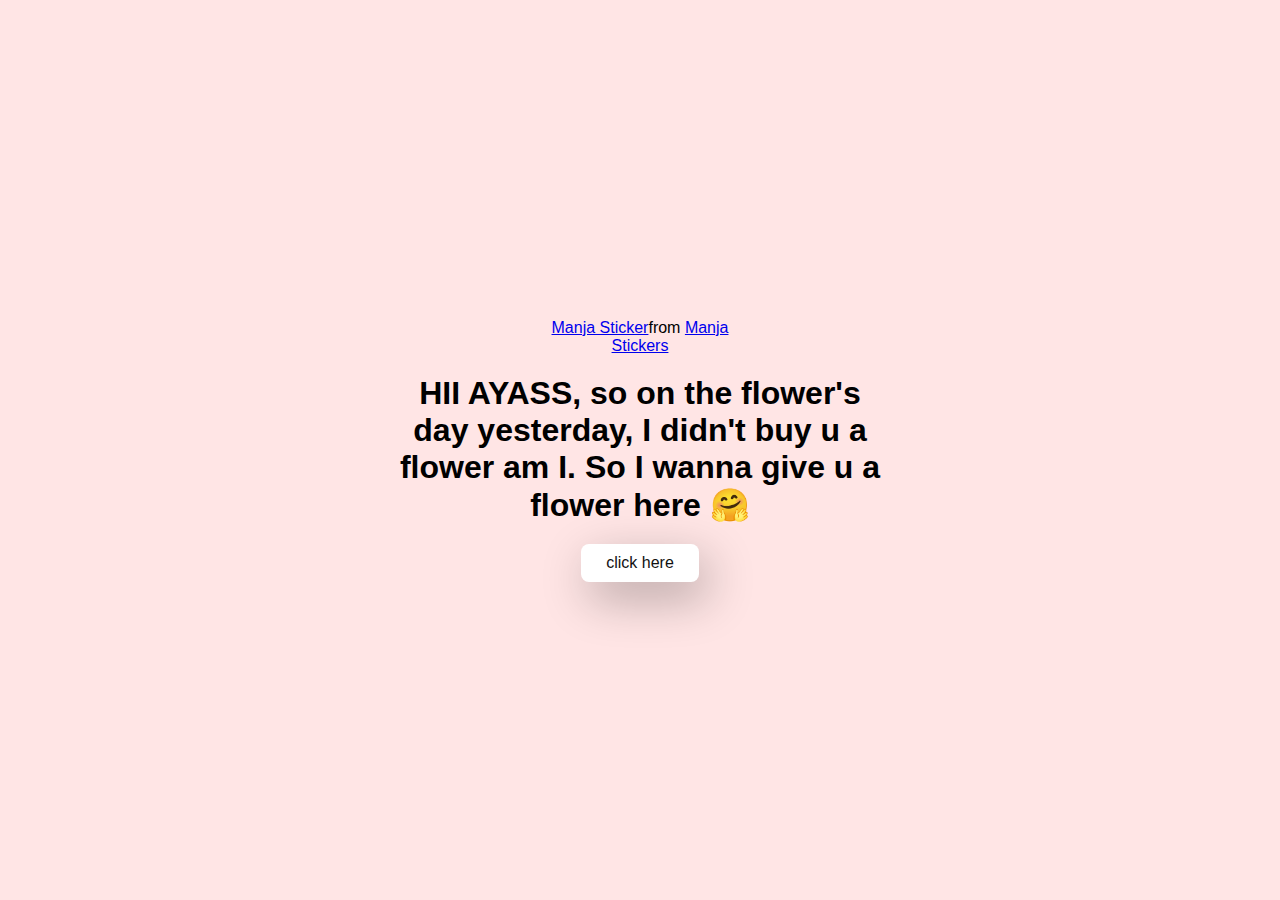
<file: index.html>
<!DOCTYPE html>
<html lang="en">
  <head>
    <meta charset="UTF-8" />
    <meta name="viewport" content="width=device-width, initial-scale=1.0" />
    <title>Ask Her Out</title>

    <link rel="stylesheet" href="./style.css" />
  </head>
  <body>
    <div class="container">
      <div
        class="tenor-gif-embed"
        data-postid="22885016"
        data-share-method="host"
        data-aspect-ratio="1.04918"
        data-width="100%"
      >
        <a href="https://tenor.com/view/manja-gif-22885016">Manja Sticker</a
        >from
        <a href="https://tenor.com/search/manja-stickers">Manja Stickers</a>
      </div>
      <script
        type="text/javascript"
        async
        src="https://tenor.com/embed.js"
      ></script>
      <h1>HII AYASS, so on the flower's day yesterday, I didn't buy u a flower am I. So I wanna give u a flower here 🤗</h1>

      <div class="btn">
        <a href="Ask/index.html">click here</a>
      </div>
    </div>
  </body>
</html>
</file>
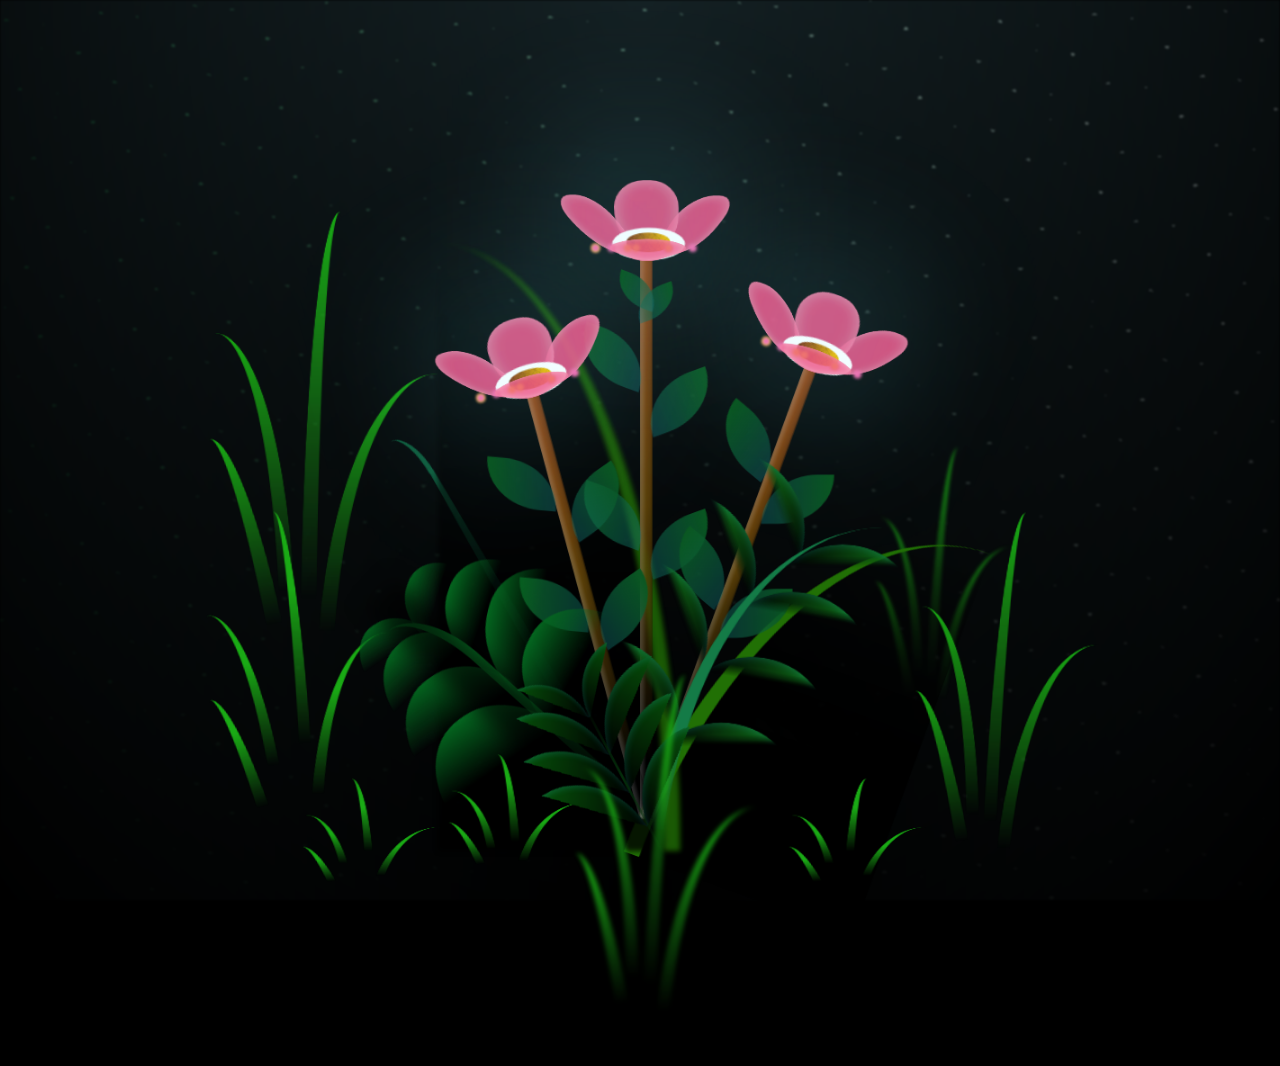
<file: Ask/FLOWERS-main/flower.html>
<!DOCTYPE html>
<html lang="en">
<head>
    <meta charset="UTF-8">
    <meta http-equiv="X-UA-Compatible" content="IE=edge">
    <meta name="viewport" content="width=device-width, initial-scale=1.0">
    <link rel="stylesheet" href="main.css">
    <link rel="icon" href="flowers.png" type="image/x-icon">
    <title>flowers</title>
</head>
<body class="container">
    <div class="night"></div>
    <div class="flowers">
      <div class="flower flower--1">
        <div class="flower__leafs flower__leafs--1">
          <div class="flower__leaf flower__leaf--1"></div>
          <div class="flower__leaf flower__leaf--2"></div>
          <div class="flower__leaf flower__leaf--3"></div>
          <div class="flower__leaf flower__leaf--4"></div>
          <div class="flower__white-circle"></div>
  
          <div class="flower__light flower__light--1"></div>
          <div class="flower__light flower__light--2"></div>
          <div class="flower__light flower__light--3"></div>
          <div class="flower__light flower__light--4"></div>
          <div class="flower__light flower__light--5"></div>
          <div class="flower__light flower__light--6"></div>
          <div class="flower__light flower__light--7"></div>
          <div class="flower__light flower__light--8"></div>
  
        </div>
        <div class="flower__line">
          <div class="flower__line__leaf flower__line__leaf--1"></div>
          <div class="flower__line__leaf flower__line__leaf--2"></div>
          <div class="flower__line__leaf flower__line__leaf--3"></div>
          <div class="flower__line__leaf flower__line__leaf--4"></div>
          <div class="flower__line__leaf flower__line__leaf--5"></div>
          <div class="flower__line__leaf flower__line__leaf--6"></div>
        </div>
      </div>
  
      <div class="flower flower--2">
        <div class="flower__leafs flower__leafs--2">
          <div class="flower__leaf flower__leaf--1"></div>
          <div class="flower__leaf flower__leaf--2"></div>
          <div class="flower__leaf flower__leaf--3"></div>
          <div class="flower__leaf flower__leaf--4"></div>
          <div class="flower__white-circle"></div>
  
          <div class="flower__light flower__light--1"></div>
          <div class="flower__light flower__light--2"></div>
          <div class="flower__light flower__light--3"></div>
          <div class="flower__light flower__light--4"></div>
          <div class="flower__light flower__light--5"></div>
          <div class="flower__light flower__light--6"></div>
          <div class="flower__light flower__light--7"></div>
          <div class="flower__light flower__light--8"></div>
  
        </div>
        <div class="flower__line">
          <div class="flower__line__leaf flower__line__leaf--1"></div>
          <div class="flower__line__leaf flower__line__leaf--2"></div>
          <div class="flower__line__leaf flower__line__leaf--3"></div>
          <div class="flower__line__leaf flower__line__leaf--4"></div>
        </div>
      </div>
  
      <div class="flower flower--3">
        <div class="flower__leafs flower__leafs--3">
          <div class="flower__leaf flower__leaf--1"></div>
          <div class="flower__leaf flower__leaf--2"></div>
          <div class="flower__leaf flower__leaf--3"></div>
          <div class="flower__leaf flower__leaf--4"></div>
          <div class="flower__white-circle"></div>
  
          <div class="flower__light flower__light--1"></div>
          <div class="flower__light flower__light--2"></div>
          <div class="flower__light flower__light--3"></div>
          <div class="flower__light flower__light--4"></div>
          <div class="flower__light flower__light--5"></div>
          <div class="flower__light flower__light--6"></div>
          <div class="flower__light flower__light--7"></div>
          <div class="flower__light flower__light--8"></div>
  
        </div>
        <div class="flower__line">
          <div class="flower__line__leaf flower__line__leaf--1"></div>
          <div class="flower__line__leaf flower__line__leaf--2"></div>
          <div class="flower__line__leaf flower__line__leaf--3"></div>
          <div class="flower__line__leaf flower__line__leaf--4"></div>
        </div>
      </div>
  
      <div class="grow-ans" style="--d:1.2s">
        <div class="flower__g-long">
          <div class="flower__g-long__top"></div>
          <div class="flower__g-long__bottom"></div>
        </div>
      </div>
  
      <div class="growing-grass">
        <div class="flower__grass flower__grass--1">
          <div class="flower__grass--top"></div>
          <div class="flower__grass--bottom"></div>
          <div class="flower__grass__leaf flower__grass__leaf--1"></div>
          <div class="flower__grass__leaf flower__grass__leaf--2"></div>
          <div class="flower__grass__leaf flower__grass__leaf--3"></div>
          <div class="flower__grass__leaf flower__grass__leaf--4"></div>
          <div class="flower__grass__leaf flower__grass__leaf--5"></div>
          <div class="flower__grass__leaf flower__grass__leaf--6"></div>
          <div class="flower__grass__leaf flower__grass__leaf--7"></div>
          <div class="flower__grass__leaf flower__grass__leaf--8"></div>
          <div class="flower__grass__overlay"></div>
        </div>
      </div>
  
      <div class="growing-grass">
        <div class="flower__grass flower__grass--2">
          <div class="flower__grass--top"></div>
          <div class="flower__grass--bottom"></div>
          <div class="flower__grass__leaf flower__grass__leaf--1"></div>
          <div class="flower__grass__leaf flower__grass__leaf--2"></div>
          <div class="flower__grass__leaf flower__grass__leaf--3"></div>
          <div class="flower__grass__leaf flower__grass__leaf--4"></div>
          <div class="flower__grass__leaf flower__grass__leaf--5"></div>
          <div class="flower__grass__leaf flower__grass__leaf--6"></div>
          <div class="flower__grass__leaf flower__grass__leaf--7"></div>
          <div class="flower__grass__leaf flower__grass__leaf--8"></div>
          <div class="flower__grass__overlay"></div>
        </div>
      </div>
  
      <div class="grow-ans" style="--d:2.4s">
        <div class="flower__g-right flower__g-right--1">
          <div class="leaf"></div>
        </div>
      </div>
  
      <div class="grow-ans" style="--d:2.8s">
        <div class="flower__g-right flower__g-right--2">
          <div class="leaf"></div>
        </div>
      </div>
  
      <div class="grow-ans" style="--d:2.8s">
        <div class="flower__g-front">
          <div class="flower__g-front__leaf-wrapper flower__g-front__leaf-wrapper--1">
            <div class="flower__g-front__leaf"></div>
          </div>
          <div class="flower__g-front__leaf-wrapper flower__g-front__leaf-wrapper--2">
            <div class="flower__g-front__leaf"></div>
          </div>
          <div class="flower__g-front__leaf-wrapper flower__g-front__leaf-wrapper--3">
            <div class="flower__g-front__leaf"></div>
          </div>
          <div class="flower__g-front__leaf-wrapper flower__g-front__leaf-wrapper--4">
            <div class="flower__g-front__leaf"></div>
          </div>
          <div class="flower__g-front__leaf-wrapper flower__g-front__leaf-wrapper--5">
            <div class="flower__g-front__leaf"></div>
          </div>
          <div class="flower__g-front__leaf-wrapper flower__g-front__leaf-wrapper--6">
            <div class="flower__g-front__leaf"></div>
          </div>
          <div class="flower__g-front__leaf-wrapper flower__g-front__leaf-wrapper--7">
            <div class="flower__g-front__leaf"></div>
          </div>
          <div class="flower__g-front__leaf-wrapper flower__g-front__leaf-wrapper--8">
            <div class="flower__g-front__leaf"></div>
          </div>
          <div class="flower__g-front__line"></div>
        </div>
      </div>
  
      <div class="grow-ans" style="--d:3.2s">
        <div class="flower__g-fr">
          <div class="leaf"></div>
          <div class="flower__g-fr__leaf flower__g-fr__leaf--1"></div>
          <div class="flower__g-fr__leaf flower__g-fr__leaf--2"></div>
          <div class="flower__g-fr__leaf flower__g-fr__leaf--3"></div>
          <div class="flower__g-fr__leaf flower__g-fr__leaf--4"></div>
          <div class="flower__g-fr__leaf flower__g-fr__leaf--5"></div>
          <div class="flower__g-fr__leaf flower__g-fr__leaf--6"></div>
          <div class="flower__g-fr__leaf flower__g-fr__leaf--7"></div>
          <div class="flower__g-fr__leaf flower__g-fr__leaf--8"></div>
        </div>
      </div>
  
      <div class="long-g long-g--0">
        <div class="grow-ans" style="--d:3s">
          <div class="leaf leaf--0"></div>
        </div>
        <div class="grow-ans" style="--d:2.2s">
          <div class="leaf leaf--1"></div>
        </div>
        <div class="grow-ans" style="--d:3.4s">
          <div class="leaf leaf--2"></div>
        </div>
        <div class="grow-ans" style="--d:3.6s">
          <div class="leaf leaf--3"></div>
        </div>
      </div>
  
      <div class="long-g long-g--1">
        <div class="grow-ans" style="--d:3.6s">
          <div class="leaf leaf--0"></div>
        </div>
        <div class="grow-ans" style="--d:3.8s">
          <div class="leaf leaf--1"></div>
        </div>
        <div class="grow-ans" style="--d:4s">
          <div class="leaf leaf--2"></div>
        </div>
        <div class="grow-ans" style="--d:4.2s">
          <div class="leaf leaf--3"></div>
        </div>
      </div>
  
      <div class="long-g long-g--2">
        <div class="grow-ans" style="--d:4s">
          <div class="leaf leaf--0"></div>
        </div>
        <div class="grow-ans" style="--d:4.2s">
          <div class="leaf leaf--1"></div>
        </div>
        <div class="grow-ans" style="--d:4.4s">
          <div class="leaf leaf--2"></div>
        </div>
        <div class="grow-ans" style="--d:4.6s">
          <div class="leaf leaf--3"></div>
        </div>
      </div>
  
      <div class="long-g long-g--3">
        <div class="grow-ans" style="--d:4s">
          <div class="leaf leaf--0"></div>
        </div>
        <div class="grow-ans" style="--d:4.2s">
          <div class="leaf leaf--1"></div>
        </div>
        <div class="grow-ans" style="--d:3s">
          <div class="leaf leaf--2"></div>
        </div>
        <div class="grow-ans" style="--d:3.6s">
          <div class="leaf leaf--3"></div>
        </div>
      </div>
  
      <div class="long-g long-g--4">
        <div class="grow-ans" style="--d:4s">
          <div class="leaf leaf--0"></div>
        </div>
        <div class="grow-ans" style="--d:4.2s">
          <div class="leaf leaf--1"></div>
        </div>
        <div class="grow-ans" style="--d:3s">
          <div class="leaf leaf--2"></div>
        </div>
        <div class="grow-ans" style="--d:3.6s">
          <div class="leaf leaf--3"></div>
        </div>
      </div>
  
      <div class="long-g long-g--5">
        <div class="grow-ans" style="--d:4s">
          <div class="leaf leaf--0"></div>
        </div>
        <div class="grow-ans" style="--d:4.2s">
          <div class="leaf leaf--1"></div>
        </div>
        <div class="grow-ans" style="--d:3s">
          <div class="leaf leaf--2"></div>
        </div>
        <div class="grow-ans" style="--d:3.6s">
          <div class="leaf leaf--3"></div>
        </div>
      </div>
  
      <div class="long-g long-g--6">
        <div class="grow-ans" style="--d:4.2s">
          <div class="leaf leaf--0"></div>
        </div>
        <div class="grow-ans" style="--d:4.4s">
          <div class="leaf leaf--1"></div>
        </div>
        <div class="grow-ans" style="--d:4.6s">
          <div class="leaf leaf--2"></div>
        </div>
        <div class="grow-ans" style="--d:4.8s">
          <div class="leaf leaf--3"></div>
        </div>
      </div>
  
      <div class="long-g long-g--7">
        <div class="grow-ans" style="--d:3s">
          <div class="leaf leaf--0"></div>
        </div>
        <div class="grow-ans" style="--d:3.2s">
          <div class="leaf leaf--1"></div>
        </div>
        <div class="grow-ans" style="--d:3.5s">
          <div class="leaf leaf--2"></div>
        </div>
        <div class="grow-ans" style="--d:3.6s">
          <div class="leaf leaf--3"></div>
        </div>
      </div>
    </div>
    
    <script src="main.js"></script>
  </body>
</html>
</file>
<file: style.css>
* {
  margin: 0;
  padding: 0;
  box-sizing: border-box;
  font-family: sans-serif;
}

body {
  width: 100%;
  min-height: 100vh;
  display: flex;
  justify-content: center;
  align-items: center;
  background-color: #ffe5e5;
}

.container {
  display: flex;
  flex-direction: column;
  text-align: center;
  align-items: center;
  gap: 20px;
  max-width: 500px;
  margin: 20px;
}

.container .tenor-gif-embed {
  max-width: 200px;
}

.container .btn {
  display: flex;
  gap: 25px;
}

.btn a {
  text-decoration: none;
  color: #111;
  background: #fff;
  padding: 10px 25px;
  border-radius: 8px;
  box-shadow: 0.5rem 1rem 3rem hsl(0, 0%, 0%, 0.3);
}
</file>
<file: Ask/FLOWERS-main/main.css>
*,
*::after,
*::before {
  padding: 0;
  margin: 0;
  box-sizing: border-box;
}

:root {
  --dark-color: #000;
}

body {
  display: flex;
  align-items: flex-end;
  justify-content: center;
  min-height: 100vh;
  background-color: var(--dark-color);
  overflow: hidden;
  perspective: 1000px;
}

.night {
  position: fixed;
  left: 50%;
  top: 0;
  transform: translateX(-50%);
  width: 100%;
  height: 100%;
  filter: blur(0.1vmin);
  background-image: radial-gradient(ellipse at top, transparent 0%, var(--dark-color)), 
  radial-gradient(ellipse at bottom, var(--dark-color), rgba(145, 233, 255, 0.2)), repeating-linear-gradient(220deg, rgb(0, 0, 0) 0px,
   rgb(0, 0, 0) 19px, transparent 19px, transparent 22px), repeating-linear-gradient(189deg, rgb(0, 0, 0) 0px, rgb(0, 0, 0) 19px, transparent 19px, transparent 22px),
    repeating-linear-gradient(148deg, rgb(0, 0, 0) 0px, rgb(0, 0, 0) 19px, transparent 19px, transparent 22px), linear-gradient(90deg, rgb(7, 107, 42), rgb(240, 240, 240));
}

.flowers {
  position: relative;
  transform: scale(0.9);
}

.flower {
  position: absolute;
  bottom: 10vmin;
  transform-origin: bottom center;
  z-index: 10;
  --fl-speed: 0.3s;
}
.flower--1 {
  -webkit-animation: moving-flower-1 4s linear infinite;
          animation: moving-flower-1 4s linear infinite;
}
.flower--1 .flower__line {
  height: 70vmin;
  -webkit-animation-delay: 0.3s;
          animation-delay: 0.3s;
}
.flower--1 .flower__line__leaf--1 {
  -webkit-animation: blooming-leaf-right var(--fl-speed) 1.6s backwards;
          animation: blooming-leaf-right var(--fl-speed) 1.6s backwards;
}
.flower--1 .flower__line__leaf--2 {
  -webkit-animation: blooming-leaf-right var(--fl-speed) 1.4s backwards;
          animation: blooming-leaf-right var(--fl-speed) 1.4s backwards;
}
.flower--1 .flower__line__leaf--3 {
  -webkit-animation: blooming-leaf-left var(--fl-speed) 1.2s backwards;
          animation: blooming-leaf-left var(--fl-speed) 1.2s backwards;
}
.flower--1 .flower__line__leaf--4 {
  -webkit-animation: blooming-leaf-left var(--fl-speed) 1s backwards;
          animation: blooming-leaf-left var(--fl-speed) 1s backwards;
}
.flower--1 .flower__line__leaf--5 {
  -webkit-animation: blooming-leaf-right var(--fl-speed) 1.8s backwards;
          animation: blooming-leaf-right var(--fl-speed) 1.8s backwards;
}
.flower--1 .flower__line__leaf--6 {
  -webkit-animation: blooming-leaf-left var(--fl-speed) 2s backwards;
          animation: blooming-leaf-left var(--fl-speed) 2s backwards;
}
.flower--2 {
  left: 50%;
  transform: rotate(20deg);
  -webkit-animation: moving-flower-2 4s linear infinite;
          animation: moving-flower-2 4s linear infinite;
}
.flower--2 .flower__line {
  height: 60vmin;
  -webkit-animation-delay: 0.6s;
          animation-delay: 0.6s;
}
.flower--2 .flower__line__leaf--1 {
  -webkit-animation: blooming-leaf-right var(--fl-speed) 1.9s backwards;
          animation: blooming-leaf-right var(--fl-speed) 1.9s backwards;
}
.flower--2 .flower__line__leaf--2 {
  -webkit-animation: blooming-leaf-right var(--fl-speed) 1.7s backwards;
          animation: blooming-leaf-right var(--fl-speed) 1.7s backwards;
}
.flower--2 .flower__line__leaf--3 {
  -webkit-animation: blooming-leaf-left var(--fl-speed) 1.5s backwards;
          animation: blooming-leaf-left var(--fl-speed) 1.5s backwards;
}
.flower--2 .flower__line__leaf--4 {
  -webkit-animation: blooming-leaf-left var(--fl-speed) 1.3s backwards;
          animation: blooming-leaf-left var(--fl-speed) 1.3s backwards;
}
.flower--3 {
  left: 50%;
  transform: rotate(-15deg);
  -webkit-animation: moving-flower-3 4s linear infinite;
          animation: moving-flower-3 4s linear infinite;
}
.flower--3 .flower__line {
  -webkit-animation-delay: 0.9s;
          animation-delay: 0.9s;
}
.flower--3 .flower__line__leaf--1 {
  -webkit-animation: blooming-leaf-right var(--fl-speed) 2.5s backwards;
          animation: blooming-leaf-right var(--fl-speed) 2.5s backwards;
}
.flower--3 .flower__line__leaf--2 {
  -webkit-animation: blooming-leaf-right var(--fl-speed) 2.3s backwards;
          animation: blooming-leaf-right var(--fl-speed) 2.3s backwards;
}
.flower--3 .flower__line__leaf--3 {
  -webkit-animation: blooming-leaf-left var(--fl-speed) 2.1s backwards;
          animation: blooming-leaf-left var(--fl-speed) 2.1s backwards;
}
.flower--3 .flower__line__leaf--4 {
  -webkit-animation: blooming-leaf-left var(--fl-speed) 1.9s backwards;
          animation: blooming-leaf-left var(--fl-speed) 1.9s backwards;
}
.flower__leafs {
  position: relative;
  -webkit-animation: blooming-flower 2s backwards;
          animation: blooming-flower 2s backwards;
}
.flower__leafs--1 {
  -webkit-animation-delay: 1.1s;
          animation-delay: 1.1s;
}
.flower__leafs--2 {
  -webkit-animation-delay: 1.4s;
          animation-delay: 1.4s;
}
.flower__leafs--3 {
  -webkit-animation-delay: 1.7s;
          animation-delay: 1.7s;
}
.flower__leafs::after {
  content: "";
  position: absolute;
  left: 0;
  top: 0;
  transform: translate(-50%, -100%);
  width: 8vmin;
  height: 8vmin;
  background-color: #6bf0ff;
  filter: blur(10vmin);
}
.flower__leaf {
  position: absolute;
  bottom: 0;
  left: 50%;
  width: 8vmin;
  height: 11vmin;
  border-radius: 51% 49% 47% 53%/44% 45% 55% 69%;
  background-color: #f672b0;
  background-image: linear-gradient(to top, #ee5286, #ee5286);
  transform-origin: bottom center;
  opacity: 0.9;
  box-shadow: inset 0 0 2vmin rgba(255, 255, 255, 0.5);
}
.flower__leaf--1 {
  transform: translate(-10%, 1%) rotateY(40deg) rotateX(-50deg);
}
.flower__leaf--2 {
  transform: translate(-50%, -4%) rotateX(40deg);
}
.flower__leaf--3 {
  transform: translate(-90%, 0%) rotateY(45deg) rotateX(50deg);
}
.flower__leaf--4 {
  width: 8vmin;
  height: 8vmin;
  transform-origin: bottom left;
  border-radius: 4vmin 10vmin 4vmin 4vmin;
  transform: translate(0%, 18%) rotateX(70deg) rotate(-43deg);
  background-image: linear-gradient(to top, #ee5286, #ee5286);
  z-index: 1;
  opacity: 0.8;
}
.flower__white-circle {
  position: absolute;
  left: -3.5vmin;
  top: -3vmin;
  width: 9vmin;
  height: 4vmin;
  border-radius: 50%;
  background-color: #fff;
}
.flower__white-circle::after {
  content: "";
  position: absolute;
  left: 50%;
  top: 45%;
  transform: translate(-50%, -50%);
  width: 60%;
  height: 60%;
  border-radius: inherit;
  background-image: repeating-linear-gradient(135deg, rgba(0, 0, 0, 0.03) 0px, rgba(0, 0, 0, 0.03) 1px,
   transparent 1px, transparent 12px), repeating-linear-gradient(45deg, rgba(0, 0, 0, 0.03) 0px, rgba(0, 0, 0, 0.03) 1px, transparent 1px,
    transparent 12px), repeating-linear-gradient(67.5deg, rgba(0, 0, 0, 0.03) 0px, rgba(0, 0, 0, 0.03) 1px, transparent 1px, transparent 12px),
     repeating-linear-gradient(135deg, rgba(0, 0, 0, 0.03) 0px, rgba(0, 0, 0, 0.03) 1px, transparent 1px, transparent 12px), repeating-linear-gradient(45deg, rgba(0, 0, 0, 0.03) 0px,
      rgba(0, 0, 0, 0.03) 1px, transparent 1px, transparent 12px), repeating-linear-gradient(112.5deg, rgba(0, 0, 0, 0.03) 0px, rgba(0, 0, 0, 0.03) 1px, transparent 1px, transparent 12px),
       repeating-linear-gradient(112.5deg, rgba(0, 0, 0, 0.03) 0px, rgba(0, 0, 0, 0.03) 1px, transparent 1px, transparent 12px), repeating-linear-gradient(45deg, rgba(0, 0, 0, 0.03) 0px,
        rgba(0, 0, 0, 0.03) 1px, transparent 1px, transparent 12px), repeating-linear-gradient(22.5deg, rgba(0, 0, 0, 0.03) 0px, rgba(0, 0, 0, 0.03) 1px, transparent 1px, transparent 12px), 
        repeating-linear-gradient(45deg, rgba(0, 0, 0, 0.03) 0px, rgba(0, 0, 0, 0.03) 1px, transparent 1px, transparent 12px), repeating-linear-gradient(22.5deg, rgba(0, 0, 0, 0.03) 0px, 
        rgba(0, 0, 0, 0.03) 1px, transparent 1px, transparent 12px), repeating-linear-gradient(135deg, rgba(0, 0, 0, 0.03) 0px, rgba(0, 0, 0, 0.03) 1px, transparent 1px, transparent 12px),
         repeating-linear-gradient(157.5deg, rgba(0, 0, 0, 0.03) 0px, rgba(0, 0, 0, 0.03) 1px, transparent 1px, transparent 12px), repeating-linear-gradient(67.5deg, rgba(0, 0, 0, 0.03) 0px,
          rgba(0, 0, 0, 0.03) 1px, transparent 1px, transparent 12px), repeating-linear-gradient(67.5deg, rgba(0, 0, 0, 0.03) 0px, rgba(0, 0, 0, 0.03) 1px, transparent 1px, transparent 12px),
           linear-gradient(90deg, rgb(127, 47, 21), rgb(255, 206, 0));
}

.flower__line {
  height: 55vmin;
  width: 1.5vmin;
  background-image: linear-gradient(to left, rgba(0, 0, 0, 0.2), transparent, rgba(255, 255, 255, 0.2)), linear-gradient(to top, transparent 10%, #583e08, #944415);
  box-shadow: inset 0 0 2px rgba(0, 0, 0, 0.5);
  -webkit-animation: grow-flower-tree 4s backwards;
          animation: grow-flower-tree 4s backwards;
}
.flower__line__leaf {
  --w: 7vmin;
  --h: calc(var(--w) + 2vmin);
  position: absolute;
  top: 20%;
  left: 90%;
  width: var(--w);
  height: var(--h);
  border-top-right-radius: var(--h);
  border-bottom-left-radius: var(--h);
  background-image: linear-gradient(to top, rgba(20, 117, 122, 0.4), #095721);
}
.flower__line__leaf--1 {
  transform: rotate(70deg) rotateY(30deg);
}
.flower__line__leaf--2 {
  top: 45%;
  transform: rotate(70deg) rotateY(30deg);
}
.flower__line__leaf--3, .flower__line__leaf--4, .flower__line__leaf--6 {
  border-top-right-radius: 0;
  border-bottom-left-radius: 0;
  border-top-left-radius: var(--h);
  border-bottom-right-radius: var(--h);
  left: -460%;
  top: 12%;
  transform: rotate(-70deg) rotateY(30deg);
}
.flower__line__leaf--4 {
  top: 40%;
}
.flower__line__leaf--5 {
  top: 0;
  transform-origin: left;
  transform: rotate(70deg) rotateY(30deg) scale(0.6);
}
.flower__line__leaf--6 {
  top: -2%;
  left: -450%;
  transform-origin: right;
  transform: rotate(-70deg) rotateY(30deg) scale(0.6);
}
.flower__light {
  position: absolute;
  bottom: 0vmin;
  width: 1vmin;
  height: 1vmin;
  background-color: rgb(255, 251, 0);
  border-radius: 50%;
  filter: blur(0.2vmin);
  -webkit-animation: light-ans 4s linear infinite backwards;
          animation: light-ans 4s linear infinite backwards;
}
.flower__light:nth-child(odd) {
  background-color: #f76baf;
}
.flower__light--1 {
  left: -2vmin;
  -webkit-animation-delay: 1s;
          animation-delay: 1s;
}
.flower__light--2 {
  left: 3vmin;
  -webkit-animation-delay: 0.5s;
          animation-delay: 0.5s;
}
.flower__light--3 {
  left: -6vmin;
  -webkit-animation-delay: 0.3s;
          animation-delay: 0.3s;
}
.flower__light--4 {
  left: 6vmin;
  -webkit-animation-delay: 0.9s;
          animation-delay: 0.9s;
}
.flower__light--5 {
  left: -1vmin;
  -webkit-animation-delay: 1.5s;
          animation-delay: 1.5s;
}
.flower__light--6 {
  left: -4vmin;
  -webkit-animation-delay: 3s;
          animation-delay: 3s;
}
.flower__light--7 {
  left: 3vmin;
  -webkit-animation-delay: 2s;
          animation-delay: 2s;
}
.flower__light--8 {
  left: -6vmin;
  -webkit-animation-delay: 3.5s;
          animation-delay: 3.5s;
}
.flower__grass {
  --c: #04661f;
  --line-w: 1.5vmin;
  position: absolute;
  bottom: 12vmin;
  left: -7vmin;
  display: flex;
  flex-direction: column;
  align-items: flex-end;
  z-index: 20;
  transform-origin: bottom center;
  transform: rotate(-48deg) rotateY(40deg);
}
.flower__grass--1 {
  -webkit-animation: moving-grass 2s linear infinite;
          animation: moving-grass 2s linear infinite;
}
.flower__grass--2 {
  left: 2vmin;
  bottom: 10vmin;
  transform: scale(0.5) rotate(75deg) rotateX(10deg) rotateY(-200deg);
  opacity: 0.8;
  z-index: 0;
  -webkit-animation: moving-grass--2 1.5s linear infinite;
          animation: moving-grass--2 1.5s linear infinite;
}
.flower__grass--top {
  width: 7vmin;
  height: 10vmin;
  border-top-right-radius: 100%;
  border-right: var(--line-w) solid var(--c);
  transform-origin: bottom center;
  transform: rotate(-2deg);
}
.flower__grass--bottom {
  margin-top: -2px;
  width: var(--line-w);
  height: 25vmin;
  background-image: linear-gradient(to top, transparent, var(--c));
}
.flower__grass__leaf {
  --size: 10vmin;
  position: absolute;
  width: calc(var(--size) * 2.1);
  height: var(--size);
  border-top-left-radius: var(--size);
  border-top-right-radius: var(--size);
  background-image: linear-gradient(to top, transparent, transparent 30%, var(--c));
  z-index: 100;
}
.flower__grass__leaf--1 {
  top: -6%;
  left: 30%;
  --size: 6vmin;
  transform: rotate(-20deg);
  -webkit-animation: growing-grass-ans--1 2s 2.6s backwards;
          animation: growing-grass-ans--1 2s 2.6s backwards;
}
@-webkit-keyframes growing-grass-ans--1 {
  0% {
    transform-origin: bottom left;
    transform: rotate(-20deg) scale(0);
  }
}
@keyframes growing-grass-ans--1 {
  0% {
    transform-origin: bottom left;
    transform: rotate(-20deg) scale(0);
  }
}
.flower__grass__leaf--2 {
  top: -5%;
  left: -110%;
  --size: 6vmin;
  transform: rotate(10deg);
  -webkit-animation: growing-grass-ans--2 2s 2.4s linear backwards;
          animation: growing-grass-ans--2 2s 2.4s linear backwards;
}
@-webkit-keyframes growing-grass-ans--2 {
  0% {
    transform-origin: bottom right;
    transform: rotate(10deg) scale(0);
  }
}
@keyframes growing-grass-ans--2 {
  0% {
    transform-origin: bottom right;
    transform: rotate(10deg) scale(0);
  }
}
.flower__grass__leaf--3 {
  top: 5%;
  left: 60%;
  --size: 8vmin;
  transform: rotate(-18deg) rotateX(-20deg);
  -webkit-animation: growing-grass-ans--3 2s 2.2s linear backwards;
          animation: growing-grass-ans--3 2s 2.2s linear backwards;
}
@-webkit-keyframes growing-grass-ans--3 {
  0% {
    transform-origin: bottom left;
    transform: rotate(-18deg) rotateX(-20deg) scale(0);
  }
}
@keyframes growing-grass-ans--3 {
  0% {
    transform-origin: bottom left;
    transform: rotate(-18deg) rotateX(-20deg) scale(0);
  }
}
.flower__grass__leaf--4 {
  top: 6%;
  left: -135%;
  --size: 8vmin;
  transform: rotate(2deg);
  -webkit-animation: growing-grass-ans--4 2s 2s linear backwards;
          animation: growing-grass-ans--4 2s 2s linear backwards;
}
@-webkit-keyframes growing-grass-ans--4 {
  0% {
    transform-origin: bottom right;
    transform: rotate(2deg) scale(0);
  }
}
@keyframes growing-grass-ans--4 {
  0% {
    transform-origin: bottom right;
    transform: rotate(2deg) scale(0);
  }
}
.flower__grass__leaf--5 {
  top: 20%;
  left: 60%;
  --size: 10vmin;
  transform: rotate(-24deg) rotateX(-20deg);
  -webkit-animation: growing-grass-ans--5 2s 1.8s linear backwards;
          animation: growing-grass-ans--5 2s 1.8s linear backwards;
}
@-webkit-keyframes growing-grass-ans--5 {
  0% {
    transform-origin: bottom left;
    transform: rotate(-24deg) rotateX(-20deg) scale(0);
  }
}
@keyframes growing-grass-ans--5 {
  0% {
    transform-origin: bottom left;
    transform: rotate(-24deg) rotateX(-20deg) scale(0);
  }
}
.flower__grass__leaf--6 {
  top: 22%;
  left: -180%;
  --size: 10vmin;
  transform: rotate(10deg);
  -webkit-animation: growing-grass-ans--6 2s 1.6s linear backwards;
          animation: growing-grass-ans--6 2s 1.6s linear backwards;
}
@-webkit-keyframes growing-grass-ans--6 {
  0% {
    transform-origin: bottom right;
    transform: rotate(10deg) scale(0);
  }
}
@keyframes growing-grass-ans--6 {
  0% {
    transform-origin: bottom right;
    transform: rotate(10deg) scale(0);
  }
}
.flower__grass__leaf--7 {
  top: 39%;
  left: 70%;
  --size: 10vmin;
  transform: rotate(-10deg);
  -webkit-animation: growing-grass-ans--7 2s 1.4s linear backwards;
          animation: growing-grass-ans--7 2s 1.4s linear backwards;
}
@-webkit-keyframes growing-grass-ans--7 {
  0% {
    transform-origin: bottom left;
    transform: rotate(-10deg) scale(0);
  }
}
@keyframes growing-grass-ans--7 {
  0% {
    transform-origin: bottom left;
    transform: rotate(-10deg) scale(0);
  }
}
.flower__grass__leaf--8 {
  top: 40%;
  left: -215%;
  --size: 11vmin;
  transform: rotate(10deg);
  -webkit-animation: growing-grass-ans--8 2s 1.2s linear backwards;
          animation: growing-grass-ans--8 2s 1.2s linear backwards;
}
@-webkit-keyframes growing-grass-ans--8 {
  0% {
    transform-origin: bottom right;
    transform: rotate(10deg) scale(0);
  }
}
@keyframes growing-grass-ans--8 {
  0% {
    transform-origin: bottom right;
    transform: rotate(10deg) scale(0);
  }
}
.flower__grass__overlay {
  position: absolute;
  top: -10%;
  right: 0%;
  width: 100%;
  height: 100%;
  background-color: rgba(0, 0, 0, 0.6);
  filter: blur(1.5vmin);
  z-index: 100;
}
.flower__g-long {
  --w: 2vmin;
  --h: 6vmin;
  --c: #0e5b3c;
  position: absolute;
  bottom: 10vmin;
  left: -3vmin;
  transform-origin: bottom center;
  transform: rotate(-30deg) rotateY(-20deg);
  display: flex;
  flex-direction: column;
  align-items: flex-end;
  -webkit-animation: flower-g-long-ans 3s linear infinite;
          animation: flower-g-long-ans 3s linear infinite;
}
@-webkit-keyframes flower-g-long-ans {
  0%, 100% {
    transform: rotate(-30deg) rotateY(-20deg);
  }
  50% {
    transform: rotate(-32deg) rotateY(-20deg);
  }
}
@keyframes flower-g-long-ans {
  0%, 100% {
    transform: rotate(-30deg) rotateY(-20deg);
  }
  50% {
    transform: rotate(-32deg) rotateY(-20deg);
  }
}
.flower__g-long__top {
  top: calc(var(--h) * -1);
  width: calc(var(--w) + 1vmin);
  height: var(--h);
  border-top-right-radius: 100%;
  border-right: 0.7vmin solid var(--c);
  transform: translate(-0.7vmin, 1vmin);
}
.flower__g-long__bottom {
  width: var(--w);
  height: 50vmin;
  transform-origin: bottom center;
  background-image: linear-gradient(to top, transparent 30%, var(--c));
  box-shadow: inset 0 0 2px rgba(0, 0, 0, 0.5);
  -webkit-clip-path: polygon(35% 0, 65% 1%, 100% 100%, 0% 100%);
          clip-path: polygon(35% 0, 65% 1%, 100% 100%, 0% 100%);
}
.flower__g-right {
  position: absolute;
  bottom: 6vmin;
  left: -2vmin;
  transform-origin: bottom left;
  transform: rotate(20deg);
  
}
.flower__g-right .leaf {
  width: 30vmin;
  height: 50vmin;
  border-top-left-radius: 100%;
  border-left: 2vmin solid #217005;
  background-image: linear-gradient(to bottom, transparent, var(--dark-color) 60%);
 -webkit-mask
  -webkit-mask-image: linear-gradient(to top,transparent 30%,#24803e 60% );
}
.flower__g-right--1 {
  -webkit-animation: flower-g-right-ans 2.5s linear infinite;
          animation: flower-g-right-ans 2.5s linear infinite;
}
.flower__g-right--2 {
  left: 5vmin;
  transform: rotateY(-180deg);
  -webkit-animation: flower-g-right-ans--2 3s linear infinite;
          animation: flower-g-right-ans--2 3s linear infinite;
}
.flower__g-right--2 .leaf {
  height: 75vmin;
  filter: blur(0.3vmin);
  opacity: 0.8;
}
@-webkit-keyframes flower-g-right-ans {
  0%, 100% {
    transform: rotate(20deg);
  }
  50% {
    transform: rotate(24deg) rotateX(-20deg);
  }
}
@keyframes flower-g-right-ans {
  0%, 100% {
    transform: rotate(20deg);
  }
  50% {
    transform: rotate(24deg) rotateX(-20deg);
  }
}
@-webkit-keyframes flower-g-right-ans--2 {
  0%, 100% {
    transform: rotateY(-180deg) rotate(0deg) rotateX(-20deg);
  }
  50% {
    transform: rotateY(-180deg) rotate(6deg) rotateX(-20deg);
  }
}
@keyframes flower-g-right-ans--2 {
  0%, 100% {
    transform: rotateY(-180deg) rotate(0deg) rotateX(-20deg);
  }
  50% {
    transform: rotateY(-180deg) rotate(6deg) rotateX(-20deg);
  }
}
.flower__g-front {
  position: absolute;
  bottom: 6vmin;
  left: 2.5vmin;
  z-index: 100;
  transform-origin: bottom center;
  transform: rotate(-28deg) rotateY(30deg) scale(1.04);
  -webkit-animation: flower__g-front-ans 2s linear infinite;
          animation: flower__g-front-ans 2s linear infinite;
}
@-webkit-keyframes flower__g-front-ans {
  0%, 100% {
    transform: rotate(-28deg) rotateY(30deg) scale(1.04);
  }
  50% {
    transform: rotate(-35deg) rotateY(40deg) scale(1.04);
  }
}
@keyframes flower__g-front-ans {
  0%, 100% {
    transform: rotate(-28deg) rotateY(30deg) scale(1.04);
  }
  50% {
    transform: rotate(-35deg) rotateY(40deg) scale(1.04);
  }
}
.flower__g-front__line {
  width: 0.3vmin;
  height: 20vmin;
  background-image: linear-gradient(to top, transparent, #042e0b, transparent 100%);
  position: relative;
}
.flower__g-front__leaf-wrapper {
  position: absolute;
  top: 0;
  left: 0;
  transform-origin: bottom left;
  transform: rotate(10deg);
}
.flower__g-front__leaf-wrapper:nth-child(even) {
  left: 0vmin;
  transform: rotateY(-180deg) rotate(5deg);
  -webkit-animation: flower__g-front__leaf-left-ans 1s ease-in backwards;
          animation: flower__g-front__leaf-left-ans 1s ease-in backwards;
}
.flower__g-front__leaf-wrapper:nth-child(odd) {
  -webkit-animation: flower__g-front__leaf-ans 1s ease-in backwards;
          animation: flower__g-front__leaf-ans 1s ease-in backwards;
}
.flower__g-front__leaf-wrapper--1 {
  top: -8vmin;
  transform: scale(0.7);
  -webkit-animation: flower__g-front__leaf-ans 1s 5.5s ease-in backwards !important;
          animation: flower__g-front__leaf-ans 1s 5.5s ease-in backwards !important;
}
.flower__g-front__leaf-wrapper--2 {
  top: -8vmin;
  transform: rotateY(-180deg) scale(0.7) !important;
  -webkit-animation: flower__g-front__leaf-left-ans-2 1s 4.6s ease-in backwards !important;
          animation: flower__g-front__leaf-left-ans-2 1s 4.6s ease-in backwards !important;
}
.flower__g-front__leaf-wrapper--3 {
  top: -3vmin;
  -webkit-animation: flower__g-front__leaf-ans 1s 4.6s ease-in backwards;
          animation: flower__g-front__leaf-ans 1s 4.6s ease-in backwards;
}
.flower__g-front__leaf-wrapper--4 {
  top: -3vmin;
  transform: rotateY(-180deg) scale(0.9) !important;
  -webkit-animation: flower__g-front__leaf-left-ans-2 1s 4.6s ease-in backwards !important;
          animation: flower__g-front__leaf-left-ans-2 1s 4.6s ease-in backwards !important;
}
@-webkit-keyframes flower__g-front__leaf-left-ans-2 {
  0% {
    transform: rotateY(-180deg) scale(0);
  }
}
@keyframes flower__g-front__leaf-left-ans-2 {
  0% {
    transform: rotateY(-180deg) scale(0);
  }
}
.flower__g-front__leaf-wrapper--5, .flower__g-front__leaf-wrapper--6 {
  top: 2vmin;
}
.flower__g-front__leaf-wrapper--7, .flower__g-front__leaf-wrapper--8 {
  top: 6.5vmin;
}
.flower__g-front__leaf-wrapper--2 {
  -webkit-animation-delay: 5.2s !important;
          animation-delay: 5.2s !important;
}
.flower__g-front__leaf-wrapper--3 {
  -webkit-animation-delay: 4.9s !important;
          animation-delay: 4.9s !important;
}
.flower__g-front__leaf-wrapper--5 {
  -webkit-animation-delay: 4.3s !important;
          animation-delay: 4.3s !important;
}
.flower__g-front__leaf-wrapper--6 {
  -webkit-animation-delay: 4.1s !important;
          animation-delay: 4.1s !important;
}
.flower__g-front__leaf-wrapper--7 {
  -webkit-animation-delay: 3.8s !important;
          animation-delay: 3.8s !important;
}
.flower__g-front__leaf-wrapper--8 {
  -webkit-animation-delay: 3.5s !important;
          animation-delay: 3.5s !important;
}
@-webkit-keyframes flower__g-front__leaf-ans {
  0% {
    transform: rotate(10deg) scale(0);
  }
}
@keyframes flower__g-front__leaf-ans {
  0% {
    transform: rotate(10deg) scale(0);
  }
}
@-webkit-keyframes flower__g-front__leaf-left-ans {
  0% {
    transform: rotateY(-180deg) rotate(5deg) scale(0);
  }
}
@keyframes flower__g-front__leaf-left-ans {
  0% {
    transform: rotateY(-180deg) rotate(5deg) scale(0);
  }
}
.flower__g-front__leaf {
  width: 10vmin;
  height: 10vmin;
  border-radius: 100% 0% 0% 100%/100% 100% 0% 0%;
  box-shadow: inset 0 2px 1vmin hsla(184deg, 97%, 58%, 0.2);
  background-image: linear-gradient(to bottom left, transparent, var(--dark-color)), linear-gradient(to bottom right, #064f0a 50%, transparent 50%, transparent);
  -webkit-mask-image: linear-gradient(to bottom right, #097149 50%, transparent 50%, transparent);
  mask-image: linear-gradient(to bottom right, #0e8723 50%, transparent 50%, transparent);
}
.flower__g-fr {
  position: absolute;
  bottom: -4vmin;
  left: vmin;
  transform-origin: bottom left;
  z-index: 10;
  -webkit-animation: flower__g-fr-ans 2s linear infinite;
          animation: flower__g-fr-ans 2s linear infinite;
}
@-webkit-keyframes flower__g-fr-ans {
  0%, 100% {
    transform: rotate(2deg);
  }
  50% {
    transform: rotate(4deg);
  }
}
@keyframes flower__g-fr-ans {
  0%, 100% {
    transform: rotate(2deg);
  }
  50% {
    transform: rotate(4deg);
  }
}
.flower__g-fr .leaf {
  width: 30vmin;
  height: 50vmin;
  border-top-left-radius: 100%;
  border-left: 2vmin solid #147b47;
  -webkit-mask-image: linear-gradient(to top, transparent 25%, #0e4e2a 50%);
  position: relative;
  z-index: 1;
}
.flower__g-fr__leaf {
  position: absolute;
  top: 0;
  left: 0;
  width: 10vmin;
  height: 10vmin;
  border-radius: 100% 0% 0% 100%/100% 100% 0% 0%;
  box-shadow: inset 0 2px 1vmin hsla(184deg, 97%, 58%, 0.2);
  background-image: linear-gradient(to bottom left, transparent, var(--dark-color) 98%), linear-gradient(to bottom right, #106e18 45%, transparent 50%, transparent);
  -webkit-mask-image: linear-gradient(135deg, #175f22 40%, transparent 50%, transparent);
}
.flower__g-fr__leaf--1 {
  left: 20vmin;
  transform: rotate(45deg);
  -webkit-animation: flower__g-fr-leaft-ans-1 0.5s 5.2s linear backwards;
          animation: flower__g-fr-leaft-ans-1 0.5s 5.2s linear backwards;
}
@-webkit-keyframes flower__g-fr-leaft-ans-1 {
  0% {
    transform-origin: left;
    transform: rotate(45deg) scale(0);
  }
}
@keyframes flower__g-fr-leaft-ans-1 {
  0% {
    transform-origin: left;
    transform: rotate(45deg) scale(0);
  }
}
.flower__g-fr__leaf--2 {
  left: 12vmin;
  top: -7vmin;
  transform: rotate(25deg) rotateY(-180deg);
  -webkit-animation: flower__g-fr-leaft-ans-6 0.5s 5s linear backwards;
          animation: flower__g-fr-leaft-ans-6 0.5s 5s linear backwards;
}
.flower__g-fr__leaf--3 {
  left: 15vmin;
  top: 6vmin;
  transform: rotate(55deg);
  -webkit-animation: flower__g-fr-leaft-ans-5 0.5s 4.8s linear backwards;
          animation: flower__g-fr-leaft-ans-5 0.5s 4.8s linear backwards;
}
.flower__g-fr__leaf--4 {
  left: 6vmin;
  top: -2vmin;
  transform: rotate(25deg) rotateY(-180deg);
  -webkit-animation: flower__g-fr-leaft-ans-6 0.5s 4.6s linear backwards;
          animation: flower__g-fr-leaft-ans-6 0.5s 4.6s linear backwards;
}
.flower__g-fr__leaf--5 {
  left: 10vmin;
  top: 14vmin;
  transform: rotate(55deg);
  -webkit-animation: flower__g-fr-leaft-ans-5 0.5s 4.4s linear backwards;
          animation: flower__g-fr-leaft-ans-5 0.5s 4.4s linear backwards;
}
@-webkit-keyframes flower__g-fr-leaft-ans-5 {
  0% {
    transform-origin: left;
    transform: rotate(55deg) scale(0);
  }
}
@keyframes flower__g-fr-leaft-ans-5 {
  0% {
    transform-origin: left;
    transform: rotate(55deg) scale(0);
  }
}
.flower__g-fr__leaf--6 {
  left: 0vmin;
  top: 6vmin;
  transform: rotate(25deg) rotateY(-180deg);
  -webkit-animation: flower__g-fr-leaft-ans-6 0.5s 4.2s linear backwards;
          animation: flower__g-fr-leaft-ans-6 0.5s 4.2s linear backwards;
}
@-webkit-keyframes flower__g-fr-leaft-ans-6 {
  0% {
    transform-origin: right;
    transform: rotate(25deg) rotateY(-180deg) scale(0);
  }
}
@keyframes flower__g-fr-leaft-ans-6 {
  0% {
    transform-origin: right;
    transform: rotate(25deg) rotateY(-180deg) scale(0);
  }
}
.flower__g-fr__leaf--7 {
  left: 5vmin;
  top: 22vmin;
  transform: rotate(45deg);
  -webkit-animation: flower__g-fr-leaft-ans-7 0.5s 4s linear backwards;
          animation: flower__g-fr-leaft-ans-7 0.5s 4s linear backwards;
}
@-webkit-keyframes flower__g-fr-leaft-ans-7 {
  0% {
    transform-origin: left;
    transform: rotate(45deg) scale(0);
  }
}
@keyframes flower__g-fr-leaft-ans-7 {
  0% {
    transform-origin: left;
    transform: rotate(45deg) scale(0);
  }
}
.flower__g-fr__leaf--8 {
  left: -4vmin;
  top: 15vmin;
  transform: rotate(15deg) rotateY(-180deg);
  -webkit-animation: flower__g-fr-leaft-ans-8 0.5s 3.8s linear backwards;
          animation: flower__g-fr-leaft-ans-8 0.5s 3.8s linear backwards;
}
@-webkit-keyframes flower__g-fr-leaft-ans-8 {
  0% {
    transform-origin: right;
    transform: rotate(15deg) rotateY(-180deg) scale(0);
  }
}
@keyframes flower__g-fr-leaft-ans-8 {
  0% {
    transform-origin: right;
    transform: rotate(15deg) rotateY(-180deg) scale(0);
  }
}

.long-g {
  position: absolute;
  bottom: 25vmin;
  left: -42vmin;
  transform-origin: bottom left;
}
.long-g--1 {
  bottom: 0vmin;
  transform: scale(0.8) rotate(-5deg);
}
.long-g--1 .leaf {
  -webkit-mask-image: linear-gradient(to top, transparent 40%, #196d2a 80%) !important;
}
.long-g--1 .leaf--1 {
  --w: 5vmin;
  --h: 60vmin;
  left: -2vmin;
  transform: rotate(3deg) rotateY(-180deg);
}
.long-g--2, .long-g--3 {
  bottom: -3vmin;
  left: -35vmin;
  transform-origin: center;
  transform: scale(0.6) rotateX(60deg);
}
.long-g--2 .leaf, .long-g--3 .leaf {
  -webkit-mask-image: linear-gradient(to top, transparent 50%, #176220 80%) !important;
}
.long-g--2 .leaf--1, .long-g--3 .leaf--1 {
  left: -1vmin;
  transform: rotateY(-180deg);
}
.long-g--3 {
  left: -17vmin;
  bottom: 0vmin;
}
.long-g--3 .leaf {
  -webkit-mask-image: linear-gradient(to top, transparent 40%, #176220 80%) !important;
}
.long-g--4 {
  left: 25vmin;
  bottom: -3vmin;
  transform-origin: center;
  transform: scale(0.6) rotateX(60deg);
}
.long-g--4 .leaf {
  -webkit-mask-image: linear-gradient(to top, transparent 50%, #176220 80%) !important;
}
.long-g--5 {
  left: 42vmin;
  bottom: 0vmin;
  transform: scale(0.8) rotate(2deg);
}
.long-g--6 {
  left: 0vmin;
  bottom: -20vmin;
  z-index: 100;
  filter: blur(0.3vmin);
  transform: scale(0.8) rotate(2deg);
}
.long-g--7 {
  left: 35vmin;
  bottom: 20vmin;
  z-index: -1;
  filter: blur(0.3vmin);
  transform: scale(0.6) rotate(2deg);
  opacity: 0.7;
}
.long-g .leaf {
  --w: 15vmin;
  --h: 40vmin;
  --c: #1aaa15;
  position: absolute;
  bottom: 0;
  width: var(--w);
  height: var(--h);
  border-top-left-radius: 100%;
  border-left: 2vmin solid var(--c);
  -webkit-mask-image: linear-gradient(to top, transparent 20%, var(--dark-color));
  transform-origin: bottom center;
}
.long-g .leaf--0 {
  left: 2vmin;
  -webkit-animation: leaf-ans-1 4s linear infinite;
          animation: leaf-ans-1 4s linear infinite;
}
.long-g .leaf--1 {
  --w: 5vmin;
  --h: 60vmin;
  -webkit-animation: leaf-ans-1 4s linear infinite;
          animation: leaf-ans-1 4s linear infinite;
}
.long-g .leaf--2 {
  --w: 10vmin;
  --h: 40vmin;
  left: -0.5vmin;
  bottom: 5vmin;
  transform-origin: bottom left;
  transform: rotateY(-180deg);
  -webkit-animation: leaf-ans-2 3s linear infinite;
          animation: leaf-ans-2 3s linear infinite;
}
.long-g .leaf--3 {
  --w: 5vmin;
  --h: 30vmin;
  left: -1vmin;
  bottom: 3.2vmin;
  transform-origin: bottom left;
  transform: rotate(-10deg) rotateY(-180deg);
  -webkit-animation: leaf-ans-3 3s linear infinite;
          animation: leaf-ans-3 3s linear infinite;
}

@-webkit-keyframes leaf-ans-1 {
  0%, 100% {
    transform: rotate(-5deg) scale(1);
  }
  50% {
    transform: rotate(5deg) scale(1.1);
  }
}

@keyframes leaf-ans-1 {
  0%, 100% {
    transform: rotate(-5deg) scale(1);
  }
  50% {
    transform: rotate(5deg) scale(1.1);
  }
}
@-webkit-keyframes leaf-ans-2 {
  0%, 100% {
    transform: rotateY(-180deg) rotate(5deg);
  }
  50% {
    transform: rotateY(-180deg) rotate(0deg) scale(1.1);
  }
}
@keyframes leaf-ans-2 {
  0%, 100% {
    transform: rotateY(-180deg) rotate(5deg);
  }
  50% {
    transform: rotateY(-180deg) rotate(0deg) scale(1.1);
  }
}
@-webkit-keyframes leaf-ans-3 {
  0%, 100% {
    transform: rotate(-10deg) rotateY(-180deg);
  }
  50% {
    transform: rotate(-20deg) rotateY(-180deg);
  }
}
@keyframes leaf-ans-3 {
  0%, 100% {
    transform: rotate(-10deg) rotateY(-180deg);
  }
  50% {
    transform: rotate(-20deg) rotateY(-180deg);
  }
}
.grow-ans {
  -webkit-animation: grow-ans 2s var(--d) backwards;
          animation: grow-ans 2s var(--d) backwards;
}

@-webkit-keyframes grow-ans {
  0% {
    transform: scale(0);
    opacity: 0;
  }
}

@keyframes grow-ans {
  0% {
    transform: scale(0);
    opacity: 0;
  }
}
@-webkit-keyframes light-ans {
  0% {
    opacity: 0;
    transform: translateY(0vmin);
  }
  25% {
    opacity: 1;
    transform: translateY(-5vmin) translateX(-2vmin);
  }
  50% {
    opacity: 1;
    transform: translateY(-15vmin) translateX(2vmin);
    filter: blur(0.2vmin);
  }
  75% {
    transform: translateY(-20vmin) translateX(-2vmin);
    filter: blur(0.2vmin);
  }
  100% {
    transform: translateY(-30vmin);
    opacity: 0;
    filter: blur(1vmin);
  }
}
@keyframes light-ans {
  0% {
    opacity: 0;
    transform: translateY(0vmin);
  }
  25% {
    opacity: 1;
    transform: translateY(-5vmin) translateX(-2vmin);
  }
  50% {
    opacity: 1;
    transform: translateY(-15vmin) translateX(2vmin);
    filter: blur(0.2vmin);
  }
  75% {
    transform: translateY(-20vmin) translateX(-2vmin);
    filter: blur(0.2vmin);
  }
  100% {
    transform: translateY(-30vmin);
    opacity: 0;
    filter: blur(1vmin);
  }
}
@-webkit-keyframes moving-flower-1 {
  0%, 100% {
    transform: rotate(2deg);
  }
  50% {
    transform: rotate(-2deg);
  }
}
@keyframes moving-flower-1 {
  0%, 100% {
    transform: rotate(2deg);
  }
  50% {
    transform: rotate(-2deg);
  }
}
@-webkit-keyframes moving-flower-2 {
  0%, 100% {
    transform: rotate(18deg);
  }
  50% {
    transform: rotate(14deg);
  }
}
@keyframes moving-flower-2 {
  0%, 100% {
    transform: rotate(18deg);
  }
  50% {
    transform: rotate(14deg);
  }
}
@-webkit-keyframes moving-flower-3 {
  0%, 100% {
    transform: rotate(-18deg);
  }
  50% {
    transform: rotate(-20deg) rotateY(-10deg);
  }
}
@keyframes moving-flower-3 {
  0%, 100% {
    transform: rotate(-18deg);
  }
  50% {
    transform: rotate(-20deg) rotateY(-10deg);
  }
}
@-webkit-keyframes blooming-leaf-right {
  0% {
    transform-origin: left;
    transform: rotate(70deg) rotateY(30deg) scale(0);
  }
}
@keyframes blooming-leaf-right {
  0% {
    transform-origin: left;
    transform: rotate(70deg) rotateY(30deg) scale(0);
  }
}
@-webkit-keyframes blooming-leaf-left {
  0% {
    transform-origin: right;
    transform: rotate(-70deg) rotateY(30deg) scale(0);
  }
}
@keyframes blooming-leaf-left {
  0% {
    transform-origin: right;
    transform: rotate(-70deg) rotateY(30deg) scale(0);
  }
}
@-webkit-keyframes grow-flower-tree {
  0% {
    height: 0;
    border-radius: 1vmin;
  }
}
@keyframes grow-flower-tree {
  0% {
    height: 0;
    border-radius: 1vmin;
  }
}
@-webkit-keyframes blooming-flower {
  0% {
    transform: scale(0);
  }
}
@keyframes blooming-flower {
  0% {
    transform: scale(0);
  }
}
@-webkit-keyframes moving-grass {
  0%, 100% {
    transform: rotate(-48deg) rotateY(40deg);
  }
  50% {
    transform: rotate(-50deg) rotateY(40deg);
  }
}
@keyframes moving-grass {
  0%, 100% {
    transform: rotate(-48deg) rotateY(40deg);
  }
  50% {
    transform: rotate(-50deg) rotateY(40deg);
  }
}
@-webkit-keyframes moving-grass--2 {
  0%, 100% {
    transform: scale(0.5) rotate(75deg) rotateX(10deg) rotateY(-200deg);
  }
  50% {
    transform: scale(0.5) rotate(79deg) rotateX(10deg) rotateY(-200deg);
  }
}
@keyframes moving-grass--2 {
  0%, 100% {
    transform: scale(0.5) rotate(75deg) rotateX(10deg) rotateY(-200deg);
  }
  50% {
    transform: scale(0.5) rotate(79deg) rotateX(10deg) rotateY(-200deg);
  }
}
.growing-grass {
  -webkit-animation: growing-grass-ans 1s 2s backwards;
          animation: growing-grass-ans 1s 2s backwards;
}

@-webkit-keyframes growing-grass-ans {
  0% {
    transform: scale(0);
  }
}

@keyframes growing-grass-ans {
  0% {
    transform: scale(0);
  }
}
.container * {
  -webkit-animation-play-state: paused !important;
          animation-play-state: paused !important;
}
</file>
